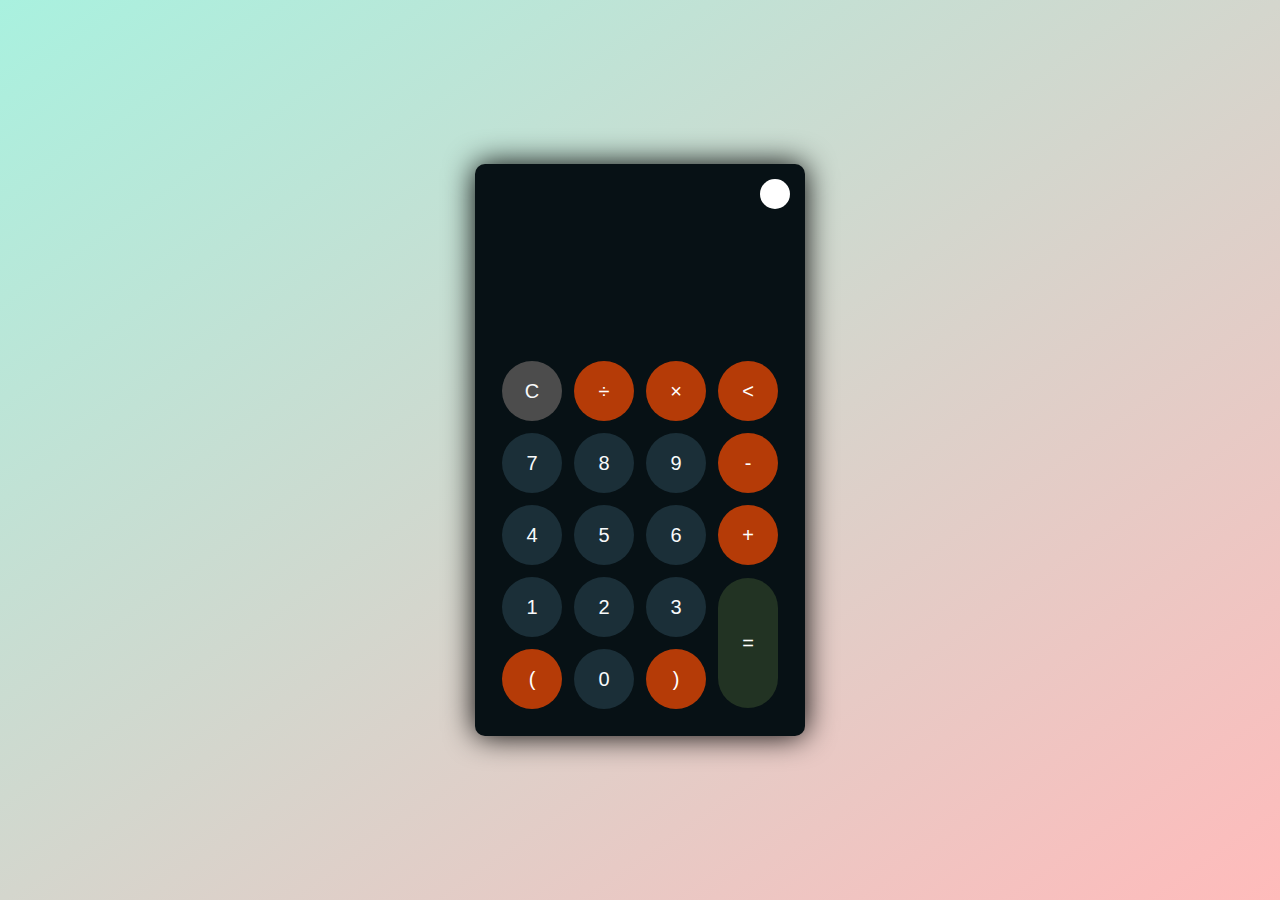
<file: calculator/index.html>
<!DOCTYPE html>
<html lang="en">
<head>
    <meta charset="UTF-8">
    <meta http-equiv="X-UA-Compatible" content="IE=edge">
    <meta name="viewport" content="width=device-width, initial-scale=1.0">
    <link rel="stylesheet" href="style.css">
    <title>Calculator</title>
</head>
<body>
    <div class="container">
        <div class="calculator dark">
            <div class="theme-toggler active">
                <i class="toggler-icon"></i>
            </div>
            <div class="display-screen">
                <div id="display"></div>
            </div>
            <div class="buttons">
                <table>
                    <tr>
                        <td><button class="btn-operator" id="clear">C</button></td>
                        <td><button class="btn-operator" id="/">&divide;</button></td>
                        <td><button class="btn-operator" id="*">&times;</button></td>
                        <td><button class="btn-operator" id="backspace"><</button></td>
                    </tr>
                    <tr>
                        <td><button class="btn-number" id="7">7</button></td>
                        <td><button class="btn-number" id="8">8</button></td>
                        <td><button class="btn-number" id="9">9</button></td>
                        <td><button class="btn-operator" id="-">-</button></td>
                    </tr>
                    <tr>
                        <td><button class="btn-number" id="4">4</button></td>
                        <td><button class="btn-number" id="5">5</button></td>
                        <td><button class="btn-number" id="6">6</button></td>
                        <td><button class="btn-operator" id="+">+</button></td>
                    </tr>
                    <tr>
                        <td><button class="btn-number" id="1">1</button></td>
                        <td><button class="btn-number" id="2">2</button></td>
                        <td><button class="btn-number" id="3">3</button></td>
                        <td rowspan="2"><button class="btn-equal" id="equal">=</button></td>
                    </tr>
                    <tr>
                        <td><button class="btn-operator" id="(">(</button></td>
                        <td><button class="btn-number" id="0">0</button></td>
                        <td><button class="btn-operator" id=")">)</button></td>
                    </tr>
                </table>
            </div>
        </div>
    </div>
    <script src="script.js"></script>
</body>
</html>
</file>
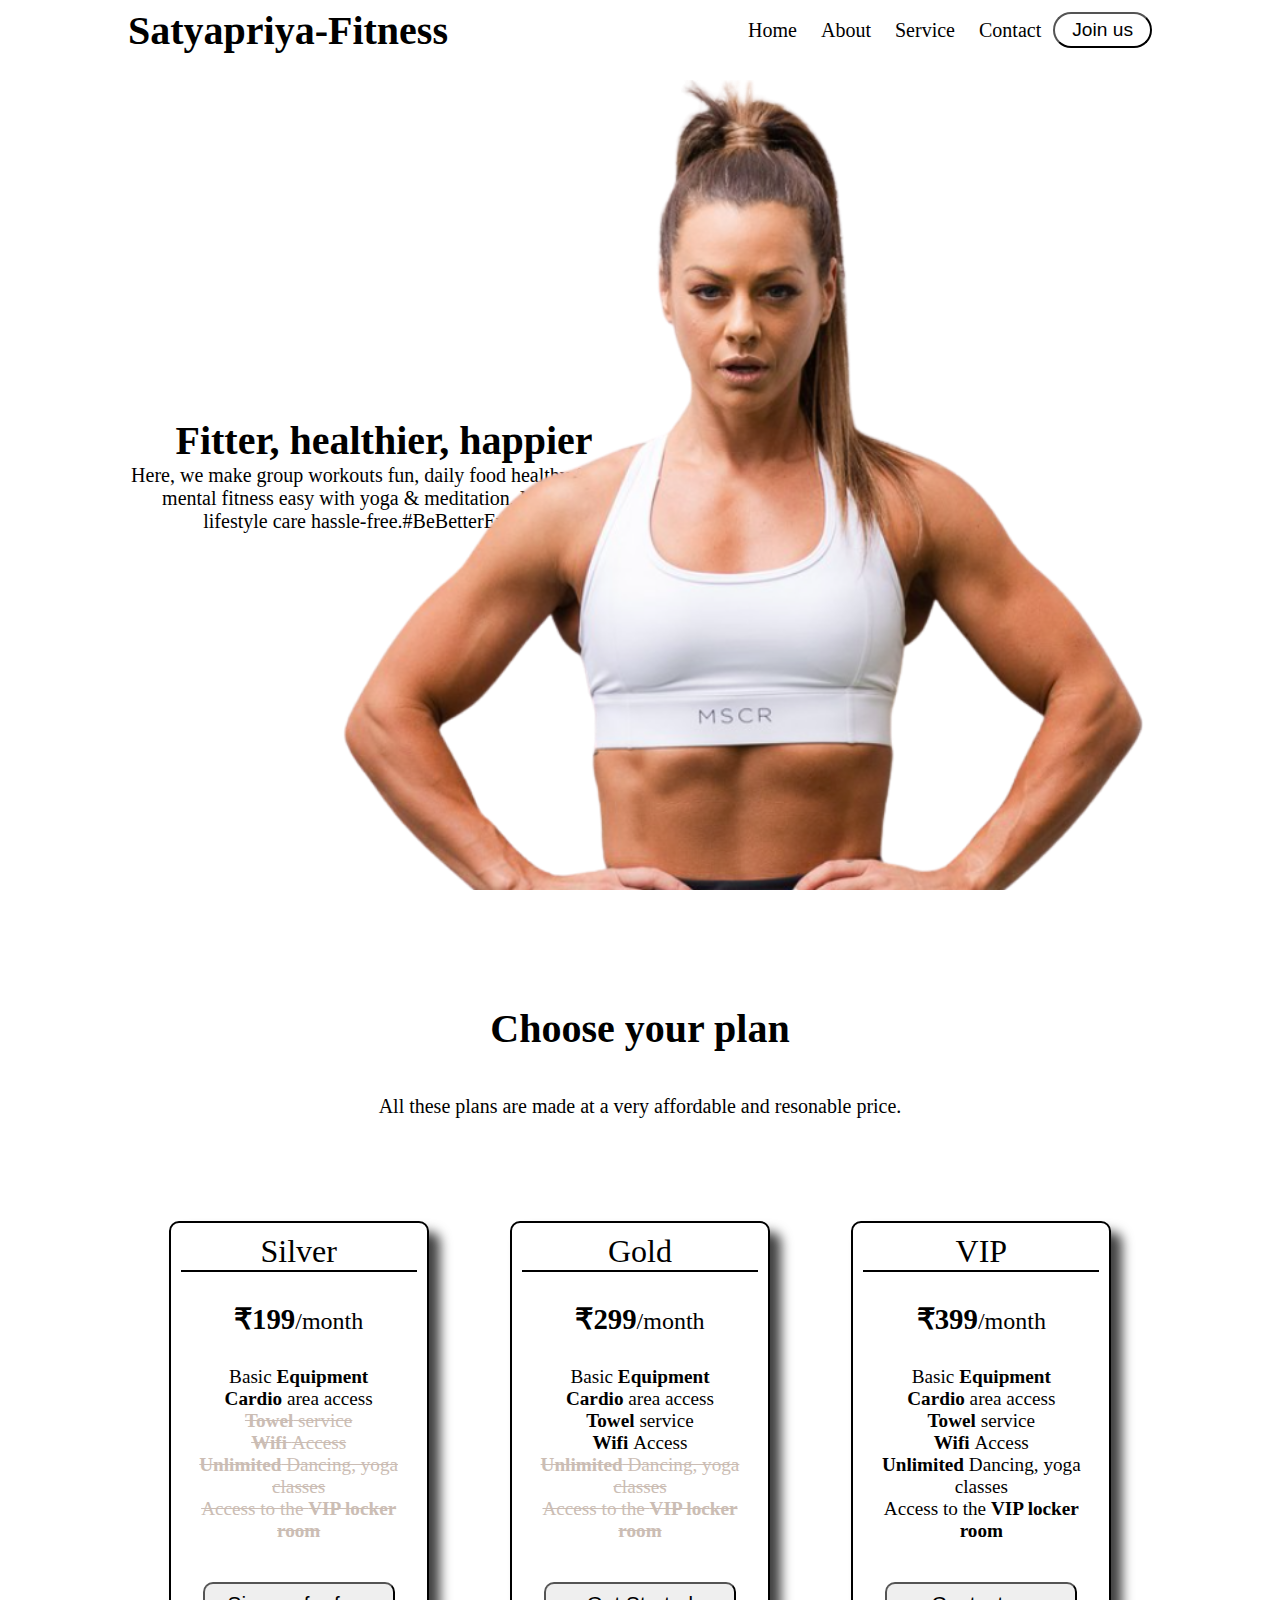
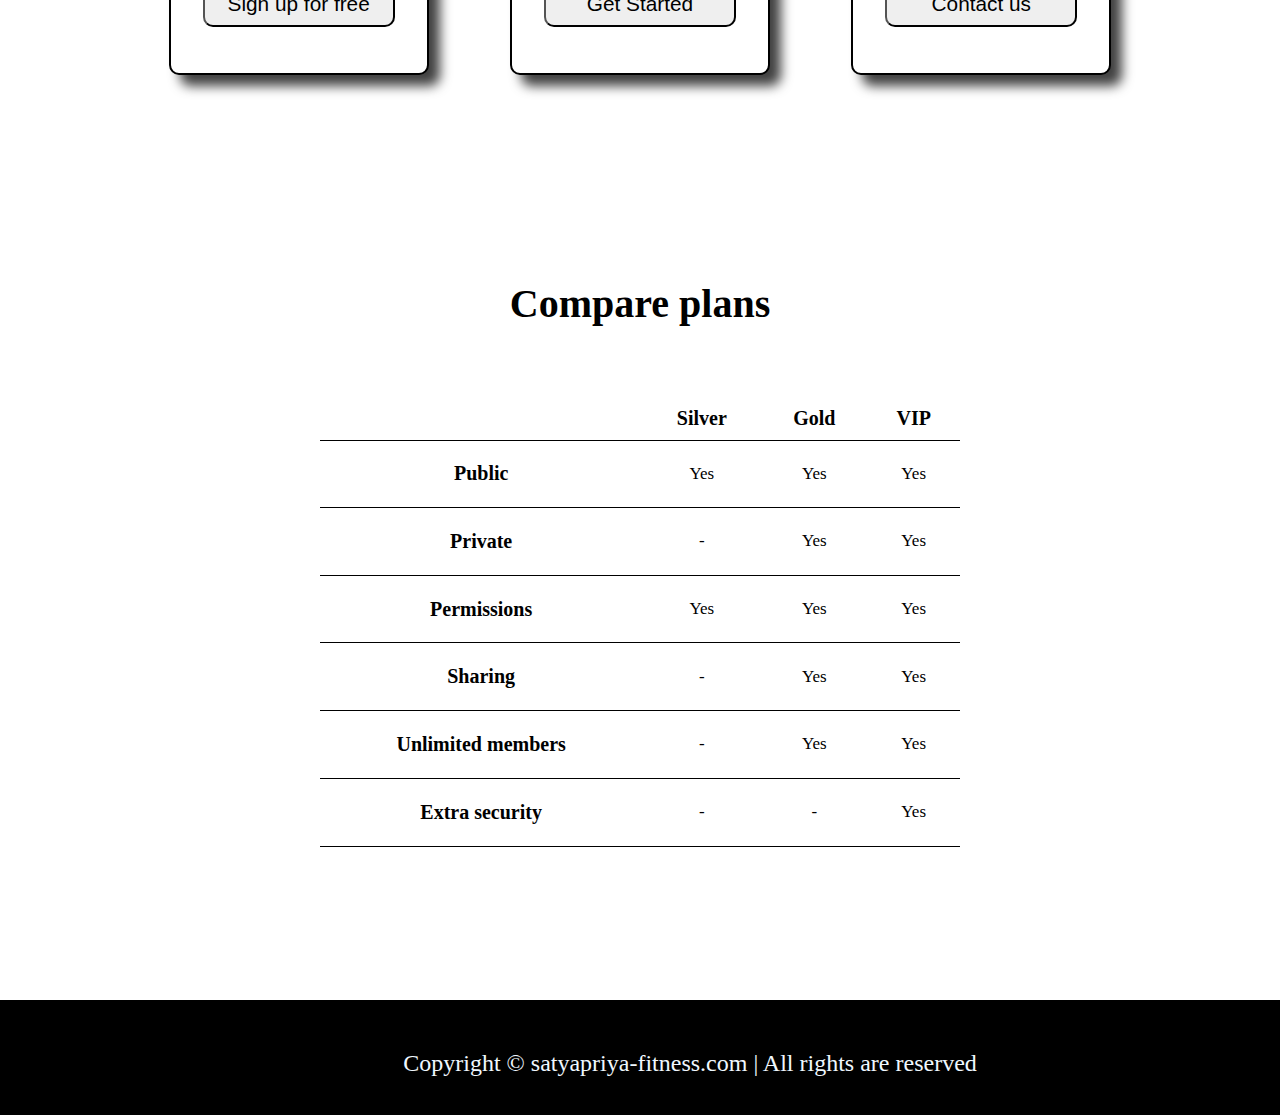
<file: codsoft_level1_task1/index.html>
<!DOCTYPE html>
<html lang="en">

<head>
    <meta charset="UTF-8">
    <meta name="viewport" content="width=device-width, initial-scale=1.0">
    <title>Satyapriya-Fitness Acadamy</title>
    <link rel="stylesheet" href="style.css">
    <link rel="stylesheet" href="utlis.css">
    <link rel="apple-touch-icon" sizes="180x180" href="favicon_io/apple-touch-icon.png">
    <link rel="icon" type="image/png" sizes="32x32" href="favicon_io/favicon-32x32.png">
    <link rel="icon" type="image/png" sizes="16x16" href="favicon_io/favicon-16x16.png">
    <link rel="manifest" href="favicon_io/site.webmanifest">
</head>

<body>
    <diV class="container mx-auto">
        <!-- This is the header part -->
        <header>
            <nav class="flex justify-between">
                <div class="gym-name flex items-center font-bold big-font-size">Satyapriya-Fitness</div>
                <ul class="navbar flex items-center">
                    <li>Home</li>
                    <li>About</li>
                    <li>Service</li>
                    <li>Contact</li>
                    <button class="btn">
                        <li>Join us</li>
                    </button>
                </ul>
            </nav>
        </header>
        

        <!-- this is the main part -->
        <main class="main-h-screen">
            <section class="section1">
                <div class="flex items-center ">
                    <div class="topleft">
                       <!-- <img class="dumbbell" src="dumbbell.png" alt="dumbbell"> -->
                        <h1 class="flex justify-center big-font-size">Fitter, healthier, happier</h1>
                        <p class="text-center">Here, we make group workouts fun, daily food healthy & tasty, mental fitness easy with yoga & meditation, Medical & lifestyle care hassle-free.#BeBetterEveryDay</p>
                    </div>
                    <div class="topright">
                        <img class="bodybuilder" src="girlbuilder.png" alt="bodybuilder girl">
                    </div>
                </div>
            </section>
            <br>
            <br>
            <br>
            <br>
            <section class="section2">
                <div class="text-center">
                    
                    <p><h1 class="big-font-size m-2">Choose your plan</h1>
                        <br><p>All these plans are made at a very affordable and resonable price.</p>
                    </p>
                    <br>
                    
                    
                    

                </div>
                <div class="price-box text-center">
                    <div class="box1">
                        <h6>Silver</h6>
                        <h2>₹199<small>/month</small></h2>
                        <ul>
                            <li>Basic <strong>Equipment</strong></li>
                            <li><strong>Cardio </strong>area access</li>
                            <li><del><strong>Towel</strong> service</del></li>
                            <li><del><strong>Wifi </strong> Access</del></li>
                            <li><del><strong>Unlimited</strong> Dancing, yoga classes</del></li>
                            <li><del>Access to the <strong>VIP locker room</strong></del></li>
                        </ul>
                        <button>Sign up for free</button>
                    </div>
                    <div class="box2">
                        <h6>Gold</h6>
                        <h2>₹299<small>/month</small></h2>
                        <ul>
                            <li>Basic <strong>Equipment</strong></li>
                            <li><strong>Cardio </strong>area access</li>
                            <li><strong>Towel</strong> service</li>
                            <li><strong>Wifi </strong> Access</li>
                            <li><del><strong>Unlimited</strong> Dancing, yoga classes</del></li>
                            <li><del>Access to the <strong>VIP locker room</strong></del></li>
                        </ul>
                        <button>Get Started</button>
                    </div>
                    <div class="box3">
                        <h6>VIP</h6>
                        <h2>₹399<small>/month</small></h2>
                        <ul>
                            <li>Basic <strong>Equipment</strong></li>
                            <li><strong>Cardio </strong>area access</li>
                            <li><strong>Towel</strong> service</li>
                            <li><strong>Wifi </strong> Access</li>
                            <li><strong>Unlimited</strong> Dancing, yoga classes</li>
                            <li>Access to the <strong>VIP locker room</strong></li>
                        </ul>
                        <button>Contact us</button>
                    </div>
                </div>
            </section>
            
            <section class="section3 text-center">
                <h2 class="big-font-size m-2 ">Compare plans</h2>
                <div class="flex justify-center">
                    <table class="table">
                        <thead>
                            <tr>
                                <th></th>
                                <th>Silver</th>
                                <th>Gold</th>
                                <th>VIP</th>
                            </tr>
                        </thead>
                        <tbody>
                            <tr>
                                <th>Public</th>
                                <td>Yes</td>
                                <td>Yes</td>
                                <td>Yes</td>
                            </tr>
                            <tr>
                                <th>Private</th>
                                <td>-</td>
                                <td>Yes</td>
                                <td>Yes</td>
                            </tr>

                            <tr>
                                <th>Permissions</th>
                                <td>Yes</td>
                                <td>Yes</td>
                                <td>Yes</td>
                            </tr>
                            <tr>
                                <th>Sharing</th>
                                <td>-</td>
                                <td>Yes</td>
                                <td>Yes</td>
                            </tr>
                            <tr>
                                <th>Unlimited members</th>
                                <td>-</td>
                                <td>Yes</td>
                                <td>Yes</td>
                            </tr>
                            <tr>
                                <th>Extra security</th>
                                <td>-</td>
                                <td>-</td>
                                <td>Yes</td>
                            </tr>
                        </tbody>
                    </table>
                </div>
        </main>
        </section>
        </main>

        <!-- this is footer -->
        
    </diV>
    <footer class="footer">Copyright &copy; satyapriya-fitness.com | All rights are reserved</footer>
</body>

</html>
</file>
<file: calculator/style.css>
* {
    padding: 0;
    margin: 0;
    box-sizing: border-box;
    outline: 0;
    transition: all 0.5s ease;
}

body {
    font-family: sans-serif;
}

a {
    text-decoration: none;
    color: #fff;
}

body {
    background-image: linear-gradient( to bottom right, #A9F1DF,#FFBBBB);
}

.container {
    height: 100vh;
    width: 100vw;
    display: grid;
    place-items: center;
}

.calculator {
    position: relative;
    height: auto;
    width: auto;
    padding: 20px;
    border-radius: 10px;
    box-shadow: 0 0 30px #000;
}

.theme-toggler {
    position: absolute;
    top: 30px;
    right: 30px;
    color: #fff;
    cursor: pointer;
    z-index: 1;
}

.theme-toggler.active {
    color: #333;
}

.theme-toggler.active::before {
    background-color: #fff;
}

.theme-toggler::before {
    content: '';
    height: 30px;
    width: 30px;
    position: absolute;
    top: 50%;
    transform: translate(-50%, -50%);
    border-radius: 50%;
    background-color: #333;
    z-index: -1;
}

#display {
    margin: 0 10px;
    height: 150px;
    width: auto;
    max-width: 270px;
    display: flex;
    align-items: flex-end;
    justify-content: flex-end;
    font-size: 30px;
    margin-bottom: 20px;
    overflow-x: scroll;
  }

#display::-webkit-scrollbar {
    display: block;
    height: 3px;
}

button {
    height: 60px;
    width: 60px;
    border: 0;
    border-radius: 30px;
    margin: 5px;
    font-size: 20px;
    cursor: pointer;
    transition: all 200ms ease;
}

button:hover {
    transform: scale(1.1);
}

button#equal {
    height: 130px;
}

/* light theme */

.calculator {
    background-color: #fff;
}

.calculator #display {
    color: #0a1e23;
}

.calculator button#clear {
    background-color: #d4d4d4;
    color: #000000;
}

.calculator button.btn-number {
    background-color: #c3eaff;
    color: #000000;
}

.calculator button.btn-operator {
    background-color: #fcd7c7;
    color: #b53b07;
  }
  
  .calculator button.btn-equal {
    background-color: #a3ffaa;
    color: #000;
  }

  /* dark theme */

  .calculator.dark {
    background-color: #071115;
  }

  .calculator.dark #display {
    color: #f8fafb;
  }

  .calculator.dark button#clear {
    background-color: #4c4c4c;
    color: #f8fafb;
  }

  .calculator.dark button.btn-number {
    background-color: #1b2f38;
    color: #f8fafb;
  }

  .calculator.dark button.btn-operator {
    background-color: #b53b07;
    color: #ffffff;
  }
  
  .calculator.dark button.btn-equal {
    background-color: #223323;
    color: #ffffff;
  }
</file>
<file: codsoft_level1_task1/style.css>
@import url('https://fonts.googleapis.com/css2?family=Inter&display=swap');

* {
    margin: 0;
    padding: 0;
}

body {
    background-image: linear-gradient(to bottom, f2f2f2 10%,f2f2f2 100%);
    background-attachment: fixed;
}

.container {
    max-width: 80vw;
    font-size: 20px;
}

/* navbar css */

.gym-name {
    color: rgb(0, 0, 0);
}

.navbar {
    display: flex;
    height: 60px;
    font-family: Nunito;
}

.navbar li {
    list-style: none;
    margin: 0 12px;

}

.navbar li:hover {
    color: rgba(0, 0, 0);
    cursor: pointer;
}

.btn {
    padding: 5px;
    border-radius: 20px;
    font-size: 1.2rem;
    
    background-color: rgb(255, 255, 255);
}

/* section 1 css */

.topleft {
    width: 50%;
}

.topright {
    width: 50%;
}

.section1 {
    height: 92.5vh;
}

.bodybuilder {
    height: 90vh;
    margin-top: 20px;
    float: right;
}



/* section 2 css */

.section2 {
    height: 95vh;
}



.price-box {
    margin-top: 80px;
    display: flex;
    flex-direction: row;
    justify-content: space-around;
    font-size: 1.2rem;
}

.box1,
.box2,
.box3 {
    width: 20vw;
    height: 50vh;
    border: solid 2px black;
    border-radius: 10px;
    background-color: white;
    -webkit-box-shadow: 11px 11px 12px 0px rgba(0, 0, 0, 0.75);
    -moz-box-shadow: 11px 11px 12px 0px rgba(0, 0, 0, 0.75);
    box-shadow: 11px 11px 12px 0px rgba(0, 0, 0, 0.75);
}

.price-box h6 {
    margin: 10px;
    font-weight: lighter;
    font-size: 2rem;
    border-bottom: 2px solid black;
}

.price-box h2 {
    margin: 30px;
    font-size: 1.8rem;
}

.price-box h2 small {
    font-weight: lighter;
}

.price-box ul {
    list-style: none;
    margin: 20px;
}

.price-box ul del {
    color: rgb(203, 189, 180);
}

.price-box button {
    width: 15vw;
    height: 5vh;
    border-radius: 10px;
    margin: 20px;
    font-size: 1.3rem;
}

.price-box button:hover {
    background: rgba(0, 0, 0, 0.534);
    color: rgb(255, 255, 255);
}

/* section 3 css */

.section3 {
    height: 80vh;
}

.table {
    width: 50vw;
    height: 50vh;
    border-collapse: collapse;
    margin-top: 50px;
}

.table th,
td {
    padding: 10px;
    border-bottom: 1px solid black;
}

.table td {
    font-size: 17px;
}

footer {
    font-size: x-large;
    height: 15px;
    padding: 50px;
    width:100%;
    text-align: center;
    background-color: black;
    color: aliceblue;
    
}
</file>
<file: codsoft_level1_task1/utlis.css>
.main-h-screen{
    min-height:100vh;
    
}

.bg-red{
    background-color: red;
}

.mx-auto{
    margin-left: auto;
    margin-right: auto;
}

.flex{
    display:flex;
}

.items-center{
    align-items: center;
}

.justify-center{
    justify-content: center;
}

.justify-between{
    justify-content: space-between;
}

.font-bold{
    font-weight: bold;
}

.big-font-size{
    font-size: 2.5rem;
}

.text-center{
    text-align: center;
}

.m-2{
    margin: 20px;
}
</file>
